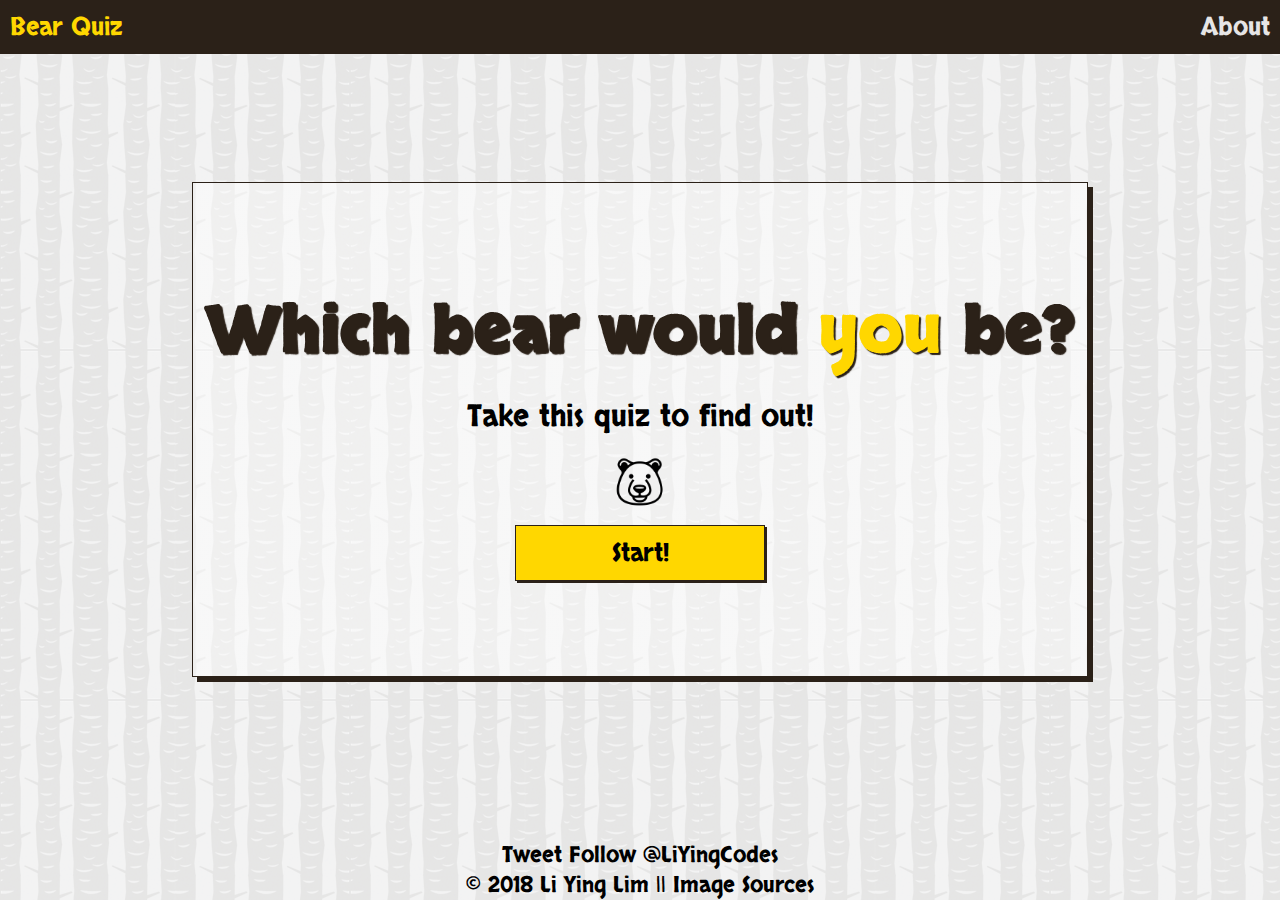
<file: index.html>
<!DOCTYPE html>
    <html lang="en">
    <head>
        <meta charset="UTF-8">
        <meta name="viewport" content="width=device-width, initial-scale=1.0">
        <meta http-equiv="X-UA-Compatible" content="ie=edge">
        <title>Bear Quiz</title>
        <link rel="stylesheet" href="styles/style.css">
        <link rel="stylesheet" href="styles/animate.css">
        <link href="https://fonts.googleapis.com/css?family=Amatic+SC|Caveat|Skranji" rel="stylesheet">
        
    </head>
    <body>
        <header>
            <nav>
                <div class="wrapper">
                    <a href="index.html" class="logo">Bear Quiz</a>
                    <a href="#" class="about">About</a>
                    <a href="#" class="accent close">Close [X]</a>
                </div>
            </nav>
            <div class="dropdown">
                
                <p>Welcome to my first <span class="accent">Javascript</span> project! </p> 
                <p>I had so much fun building this using <span class="accent">jQuery</span>, <span class="accent">HTML</span> and <span class="accent">CSS</span>! </p>
                <p>I hope you enjoy my quiz! </p>
            </div>
        </header>   
        
        <main class="main wrapper">
            <div class="cover-page">
                <div>
                    <h1>Which bear would<span class="accent"> you</span> be?</h1>
                </div>
                <p>Take this quiz to find out!</p>
                <a href="#" class="start-button"><img src="assets/bear-icon.png" class="animated wobble infinite"></a>
                <a href="#" class="start-button button">Start!</a>
            </div>
            <form action="" class="form hidden">
                <div class="idealSnack">
                    <p>1. Your ideal munchies are...</p>
                    <input type="radio" id="sweet" value="sweet" name="idealSnack">
                    <label for="sweet">Sweet</label>
                    <input type="radio" id="savoury" value="savoury" name="idealSnack">
                    <label for="savoury">Savoury</label>
                </div>
                <div class="importantItem">
                    <p>2. Stranded alone, what is more important?</p>
                    <input type="radio" id="snack" value="snack" name="importantItem">
                    <label for="snack">Fav snack</label>
            
                    <input type="radio" id="knife" value="knife" name="importantItem">
                    <label for="knife">Knife</label>
                </div>
                <div class="activeTime">
                    <p>3. 7am and a glorious sunny day, do you feel...</p>
                    <input type="radio" id="night" value="night" name="activeTime">
                    <label for="night">Grumpy</label>
            
                    <input type="radio" id="day" value="day" name="activeTime">
                    <label for="day"> Fired up!</label>
                </div>
                    <input type="submit" value="Tell me!" class="button">
                    <audio src="assets/lion-purr2.wav" id="sound"></audio>

            </form>
            <div class="result hidden">
                <!-- results go here -->
            </div>  
        </main>
        <section>
            <div class="sources">
                <p>All images of bears were taken from these websites respectively:</p>
                <ul>
                    <li>
                        <a href="http://www.biologicaldiversity.org/species/mammals/grizzly_bear/" target="_blank">Sleepy Bear</a>
                    </li>
                    <li>
                        <a href="https://www.theglobeandmail.com/news/national/grizzly-sightings-in-polar-bear-territory-inspire-talk-of-ultimate-ursine-fight/article1210013/"
                            target="_blank">Hungry Bear</a>
                    </li>
                    <li>
                        <a href="https://www.amazon.com/Bears-Grumpy-Vynil-Sticker-Decal/dp/B00DSD5UUQ" target="_blank">Grumpy Bear</a>
                    </li>
                    <li>
                        <a href="https://samsapothecary.com/product/cbd-gummy-bears/" target="_blank">Gummy Bear</a>
                    </li>
                    <li>
                        <a href="https://starsunfolded.com/bear-grylls/" target="_blank">Bear Grylls</a>
                    </li>
                    <li>
                        <a href="http://www.dailymail.co.uk/news/article-5425757/Youngsters-pose-grizzly-bear-forest-Moscow.html" target="_blank">Teddy Bear</a>
                    </li>
                    <li>
                        <a href="https://d302e0npexowb4.cloudfront.net/wp-content/uploads/2017/10/13095719/paddington-bear-with-sandwiches-on-head-for-europa-park-1.jpg"
                            target="_blank">Paddington Bear</a>
                    </li>
                    <li>
                        <a href="https://static.boredpanda.com/blog/wp-content/uploads/2016/09/mother-bear-cubs-animal-parenting-48-57e3cb3b33c8d__880.jpg"
                            target="_blank">Lazyyy Bear</a>
                    </li>
                    <li>
                        <a href="https://vignette.wikia.nocookie.net/p__/images/0/05/220px-Winniethepooh.png/revision/latest?cb=20160321002219&path-prefix=protagonist"
                            target="_blank">Pooh Bear</a>
                    </li>
                </ul>
                <p>
                    Background pattern from
                    <a href="https://www.toptal.com/designers/subtlepatterns/?s=tree+bark" target="_blank">here</a>.
                </p>
                <p>Bear SVG created by Icons Producer from
                    <a href="https://thenounproject.com/" target="_blank">Noun Project</a>.</p>
            </div>
        </section>

        <footer>
            <div class="wrapper">
                <div>
                    <a href="https://twitter.com/share?ref_src=twsrc%5Etfw" class="twitter-share-button" data-text="I just found out who I would be(ar)! Try it at liyinglim.com/bear-quiz and let me know what kind of bear are you!"
                            data-via="LiYingCodes" data-hashtags="cohort18" data-show-count="false" data-size="large">Tweet</a>
                    <a href="https://twitter.com/LiYingCodes" class="twitter-follow-button" data-show-count="false" data-size="large">Follow @LiYingCodes</a>
                </div>
                <div>
                        &copy; 2018 Li Ying Lim ||
                        <a href="#" class="sources-link">Image Sources</a>
                        <a href="index.html" class="sources-link-back">Return to Quiz</a>

                </div>
            </div>
        </footer>
            
        <script async src="https://platform.twitter.com/widgets.js" charset="utf-8"></script>
        <script src="https://ajax.googleapis.com/ajax/libs/jquery/3.3.1/jquery.min.js"></script>
        <script src="scripts/script.js"></script>
    </body>
    </html>
</file>
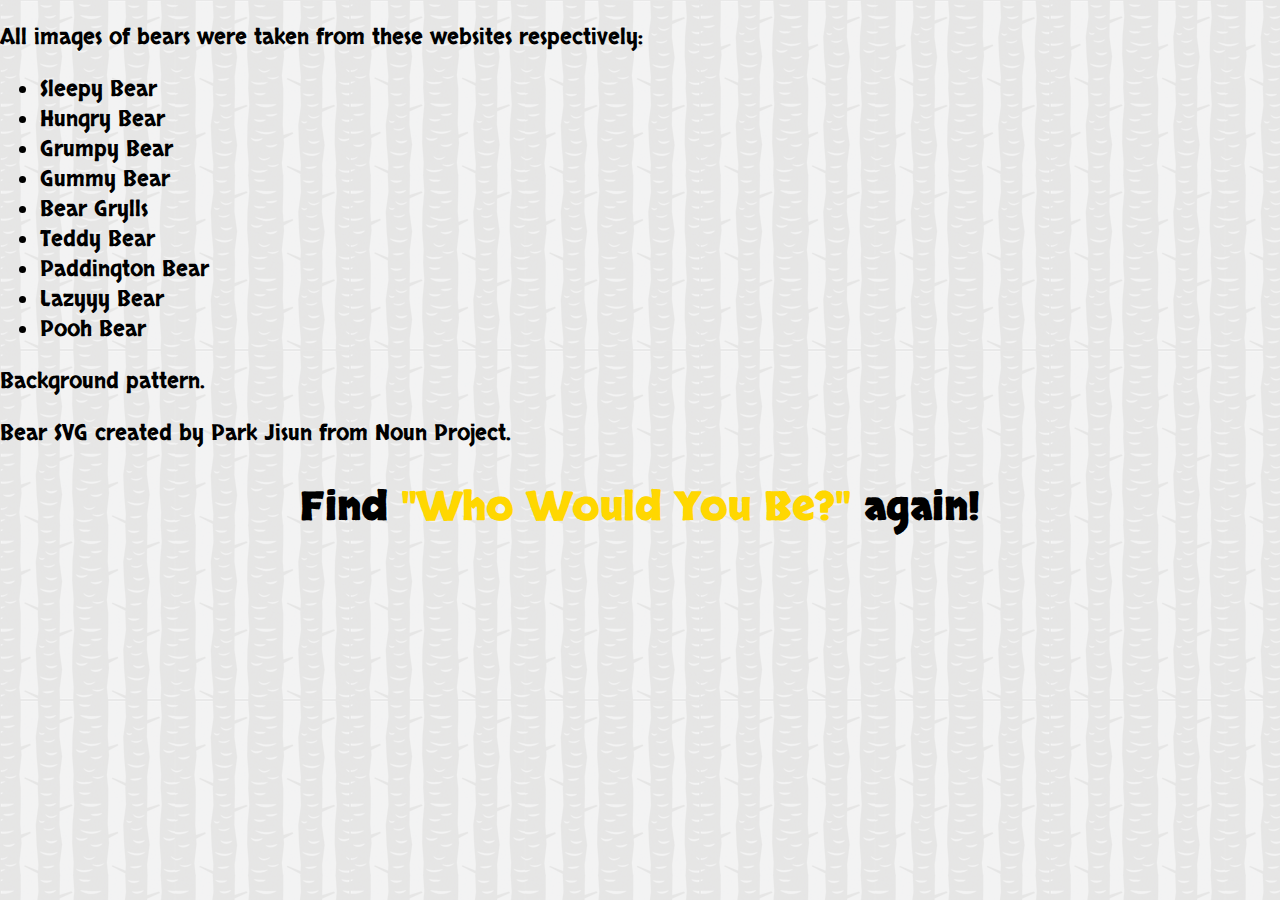
<file: bear-source.html>
<!DOCTYPE html>
<html lang="en">
<head>
    <meta charset="UTF-8">
    <meta name="viewport" content="width=device-width, initial-scale=1.0">
    <meta http-equiv="X-UA-Compatible" content="ie=edge">
    <title>Image Sources</title>
    <link rel="stylesheet" href="styles/style.css">
    <link rel="stylesheet" href="styles/animate.css">
    <link href="https://fonts.googleapis.com/css?family=Amatic+SC|Caveat|Skranji" rel="stylesheet">
</head>
<body>
    <div class="wrapper">
        <p>All images of bears were taken from these websites respectively:</p>
        <ul>
            <li><a href="http://www.biologicaldiversity.org/species/mammals/grizzly_bear/">Sleepy Bear</a></li>
            <li><a href="https://www.theglobeandmail.com/news/national/grizzly-sightings-in-polar-bear-territory-inspire-talk-of-ultimate-ursine-fight/article1210013/">Hungry Bear</a></li>
            <li><a href="https://www.amazon.com/Bears-Grumpy-Vynil-Sticker-Decal/dp/B00DSD5UUQ">Grumpy Bear</a></li>
            <li><a href="https://samsapothecary.com/product/cbd-gummy-bears/">Gummy Bear</a></li>
            <li><a href="https://starsunfolded.com/bear-grylls/">Bear Grylls</a></li>
            <li><a href="http://www.dailymail.co.uk/news/article-5425757/Youngsters-pose-grizzly-bear-forest-Moscow.html">Teddy Bear</a></li>
            <li><a href="https://d302e0npexowb4.cloudfront.net/wp-content/uploads/2017/10/13095719/paddington-bear-with-sandwiches-on-head-for-europa-park-1.jpg">Paddington Bear</a></li>
            <li><a href="https://static.boredpanda.com/blog/wp-content/uploads/2016/09/mother-bear-cubs-animal-parenting-48-57e3cb3b33c8d__880.jpg">Lazyyy Bear</a></li>
            <li><a href="https://vignette.wikia.nocookie.net/p__/images/0/05/220px-Winniethepooh.png/revision/latest?cb=20160321002219&path-prefix=protagonist">Pooh Bear</a></li>
        </ul>
        <p><a href="https://www.toptal.com/designers/subtlepatterns/?s=tree+bark">Background pattern</a>.
        </p>
        <p>Bear SVG created by Park Jisun from <a href="https://thenounproject.com/">Noun Project</a>.</p>
        <h2 class="animated bounce">Find <a href="index.html" class="accent">"Who Would You Be?"</a> again!</h2>
        </div>
    </div>
</body>
</html>
</file>
<file: styles/style.css>
article, aside, details, figcaption, figure, footer, header, hgroup, nav, section, summary {
  display: block; }

audio, canvas, video {
  display: inline-block; }

audio:not([controls]) {
  display: none;
  height: 0; }

[hidden] {
  display: none; }

html {
  font-family: sans-serif;
  -webkit-text-size-adjust: 100%;
  -ms-text-size-adjust: 100%; }

a:focus {
  outline: thin dotted; }

a:active, a:hover {
  outline: 0; }

h1 {
  font-size: 2em; }

abbr[title] {
  border-bottom: 1px dotted; }

b, strong {
  font-weight: 700; }

dfn {
  font-style: italic; }

mark {
  background: #ff0;
  color: #000; }

code, kbd, pre, samp {
  font-family: monospace, serif;
  font-size: 1em; }

pre {
  white-space: pre-wrap;
  word-wrap: break-word; }

q {
  quotes: \201C \201D \2018 \2019; }

small {
  font-size: 80%; }

sub, sup {
  font-size: 75%;
  line-height: 0;
  position: relative;
  vertical-align: baseline; }

sup {
  top: -.5em; }

sub {
  bottom: -.25em; }

img {
  border: 0; }

svg:not(:root) {
  overflow: hidden; }

fieldset {
  border: 1px solid silver;
  margin: 0 2px;
  padding: .35em .625em .75em; }

button, input, select, textarea {
  font-family: inherit;
  font-size: 100%;
  margin: 0; }

button, input {
  line-height: normal; }

button, html input[type=button], input[type=reset], input[type=submit] {
  -webkit-appearance: button;
  cursor: pointer; }

button[disabled], input[disabled] {
  cursor: default; }

input[type=checkbox], input[type=radio] {
  -webkit-box-sizing: border-box;
  box-sizing: border-box;
  padding: 0; }

input[type=search] {
  -webkit-appearance: textfield;
  -moz-box-sizing: content-box;
  -webkit-box-sizing: content-box;
  box-sizing: content-box; }

input[type=search]::-webkit-search-cancel-button, input[type=search]::-webkit-search-decoration {
  -webkit-appearance: none; }

textarea {
  overflow: auto;
  vertical-align: top; }

table {
  border-collapse: collapse;
  border-spacing: 0; }

body, figure {
  margin: 0; }

legend, button::-moz-focus-inner, input::-moz-focus-inner {
  border: 0;
  padding: 0; }

.clearfix:after {
  visibility: hidden;
  display: block;
  font-size: 0;
  content: '';
  clear: both;
  height: 0; }

* {
  -moz-box-sizing: border-box;
  -webkit-box-sizing: border-box;
  box-sizing: border-box; }

h1 {
  font-size: 65px;
  /* fall back px value */
  font-size: 6.5rem;
  text-shadow: 2px 2px 1px #2B2118;
  text-align: center;
  color: #2B2118; }
  @media (max-width: 1200px) {
    h1 {
      font-size: 60px;
      /* fall back px value */
      font-size: 6rem; } }
  @media (max-width: 500px) {
    h1 {
      font-size: 55px;
      /* fall back px value */
      font-size: 5.5rem; } }
  @media (max-width: 320px) {
    h1 {
      font-size: 45px;
      /* fall back px value */
      font-size: 4.5rem; } }
  @media (max-height: 420px) and (orientation: landscape), (max-height: 740px) and (orientation: portrait) {
    h1 {
      font-size: 38px;
      /* fall back px value */
      font-size: 3.8rem; } }
  @media (max-height: 320px) and (max-width: 533px) and (orientation: landscape) {
    h1 {
      font-size: 36px;
      /* fall back px value */
      font-size: 3.6rem; } }

h2 {
  font-size: 40px;
  /* fall back px value */
  font-size: 4rem;
  text-align: center; }
  @media (max-width: 320px) {
    h2 {
      font-size: 30px;
      /* fall back px value */
      font-size: 3rem; } }
  @media (max-height: 420px) and (orientation: landscape), (max-height: 740px) and (orientation: portrait) {
    h2 {
      font-size: 24px;
      /* fall back px value */
      font-size: 2.4rem; } }
  @media (max-height: 320px) and (max-width: 533px) and (orientation: landscape) {
    h2 {
      font-size: 20px;
      /* fall back px value */
      font-size: 2rem; } }

body {
  font-size: 22px;
  /* fall back px value */
  font-size: 2.2rem; }
  @media (max-width: 1100px) {
    body {
      font-size: 18px;
      /* fall back px value */
      font-size: 1.8rem; } }
  @media (max-width: 800px) {
    body {
      font-size: 16px;
      /* fall back px value */
      font-size: 1.6rem; } }

nav {
  color: #e6e5e5;
  font-size: 25px;
  /* fall back px value */
  font-size: 2.5rem; }

a {
  color: inherit;
  text-decoration: none; }
  a:hover, a:focus {
    color: gold; }

.cover-page p {
  font-size: 30px;
  /* fall back px value */
  font-size: 3rem; }
  @media (max-width: 800px) {
    .cover-page p {
      font-size: 20px;
      /* fall back px value */
      font-size: 2rem; } }
  @media (max-height: 420px) and (orientation: landscape), (max-height: 740px) and (orientation: portrait) {
    .cover-page p {
      font-size: 20px;
      /* fall back px value */
      font-size: 2rem; } }
  @media (max-height: 320px) and (max-width: 533px) and (orientation: landscape) {
    .cover-page p {
      font-size: 20px;
      /* fall back px value */
      font-size: 2rem; } }
  @media (max-width: 390px) {
    .cover-page p {
      text-align: center; } }

.button {
  font-size: 25px;
  /* fall back px value */
  font-size: 2.5rem;
  color: inherit;
  text-decoration: none;
  border: 1px solid #2B2118;
  padding: 10px 25px; }
  .button:hover, .button:focus {
    background: gold;
    color: inherit; }
  @media (max-width: 1050px) {
    .button {
      font-size: 22px;
      /* fall back px value */
      font-size: 2.2rem; } }
  @media (max-width: 600px) {
    .button {
      font-size: 18px;
      /* fall back px value */
      font-size: 1.8rem; } }

html {
  font-size: 62.5%;
  font-family: 'Skranji', cursive;
  background: url("../assets/tree_bark.png"); }

nav {
  background: #2B2118;
  margin: 0;
  position: relative; }
  nav .wrapper {
    display: -webkit-box;
    display: -ms-flexbox;
    display: flex;
    -webkit-box-align: center;
    -ms-flex-align: center;
    align-items: center; }
    nav .wrapper .logo {
      width: 50%;
      margin: 0;
      padding: 10px; }
    nav .wrapper .about {
      width: 50%;
      display: -webkit-box;
      display: -ms-flexbox;
      display: flex;
      -webkit-box-pack: end;
      -ms-flex-pack: end;
      justify-content: flex-end;
      padding: 10px; }

.hidden {
  display: none; }

.dropdown {
  display: none;
  background: -webkit-gradient(linear, left top, left bottom, from(rgba(43, 33, 24, 0.8)));
  background: -webkit-linear-gradient(rgba(43, 33, 24, 0.8));
  background: -o-linear-gradient(rgba(43, 33, 24, 0.8));
  background: linear-gradient(rgba(43, 33, 24, 0.8));
  color: #e6e5e5;
  margin: 0;
  padding: 0;
  width: 50%;
  padding: 10px;
  position: absolute;
  right: 0;
  top: 5%; }
  @media (max-height: 667px) and (orientation: portrait) {
    .dropdown {
      top: 6%; } }
  @media (max-height: 568px) and (orientation: portrait) {
    .dropdown {
      top: 7%; } }
  @media (max-height: 600px) and (orientation: landscape) {
    .dropdown {
      top: 9%; } }
  @media (max-height: 384px) and (orientation: landscape) {
    .dropdown {
      top: 12%; } }
  .dropdown p {
    margin: 0;
    padding: 0 10px; }
  @media (max-width: 1100px) {
    .dropdown {
      width: 100%;
      background: -webkit-gradient(linear, left top, left bottom, from(rgba(43, 33, 24, 0.8)));
      background: -webkit-linear-gradient(rgba(43, 33, 24, 0.8));
      background: -o-linear-gradient(rgba(43, 33, 24, 0.8));
      background: linear-gradient(rgba(43, 33, 24, 0.8)); } }

.close {
  display: none;
  position: absolute;
  top: 0;
  right: 0;
  padding: 10px; }
  .close:hover {
    color: #e6e5e5; }

.sources {
  display: none;
  width: 100%;
  background: -webkit-gradient(linear, left top, left bottom, from(rgba(43, 33, 24, 0.8)));
  background: -webkit-linear-gradient(rgba(43, 33, 24, 0.8));
  background: -o-linear-gradient(rgba(43, 33, 24, 0.8));
  background: linear-gradient(rgba(43, 33, 24, 0.8));
  height: 100vh; }
  .sources p {
    margin: 0; }

.sources-link-back {
  display: none; }

.accent {
  color: gold; }

.wrapper {
  max-width: 1600px;
  margin: 0 auto; }

.main {
  width: 60%;
  margin: 0 auto;
  margin-top: 10%;
  display: -webkit-box;
  display: -ms-flexbox;
  display: flex;
  -webkit-box-pack: center;
  -ms-flex-pack: center;
  justify-content: center;
  text-align: center;
  background: -webkit-gradient(linear, left top, left bottom, from(rgba(255, 255, 255, 0.4)));
  background: -webkit-linear-gradient(rgba(255, 255, 255, 0.4));
  background: -o-linear-gradient(rgba(255, 255, 255, 0.4));
  background: linear-gradient(rgba(255, 255, 255, 0.4));
  border: 1px solid #2B2118;
  height: 55vh;
  -webkit-box-shadow: 5px 5px 0 #2B2118;
  box-shadow: 5px 5px 0 #2B2118; }
  @media (max-width: 1600px) {
    .main {
      width: 70%; } }
  @media (max-width: 1200px) {
    .main {
      width: 85%; } }
  @media (max-width: 890px) {
    .main {
      height: 75vh; } }
  @media (max-width: 550px) {
    .main {
      height: 80vh; } }
  @media (max-width: 600px) {
    .main {
      height: 90vh; } }

.cover-page {
  width: 100%;
  display: -webkit-box;
  display: -ms-flexbox;
  display: flex;
  -webkit-box-orient: vertical;
  -webkit-box-direction: normal;
  -ms-flex-direction: column;
  flex-direction: column;
  -webkit-box-pack: center;
  -ms-flex-pack: center;
  justify-content: center;
  -webkit-box-align: center;
  -ms-flex-align: center;
  align-items: center; }
  .cover-page h1, .cover-page p, .cover-page img {
    margin: 10px auto; }
  @media (max-height: 320px) and (max-width: 533px) and (orientation: landscape) {
    .cover-page img {
      width: 70%;
      margin: 0; } }

.button, input[type="submit"] {
  width: 250px;
  display: inline-block;
  -webkit-box-shadow: 2px 2px 0 #2B2118;
  box-shadow: 2px 2px 0 #2B2118;
  text-align: center;
  background: gold; }
  .button:hover, input[type="submit"]:hover {
    background: #2B2118;
    color: gold;
    -webkit-box-shadow: 2px 2px 0 gold;
    box-shadow: 2px 2px 0 gold; }
  @media (max-width: 1050px) {
    .button, input[type="submit"] {
      width: 200px; } }
  @media (max-width: 390px) {
    .button, input[type="submit"] {
      width: 150px; } }

.form {
  display: -webkit-box;
  display: -ms-flexbox;
  display: flex;
  -webkit-box-orient: vertical;
  -webkit-box-direction: normal;
  -ms-flex-direction: column;
  flex-direction: column;
  -webkit-box-pack: space-evenly;
  -ms-flex-pack: space-evenly;
  justify-content: space-evenly;
  -webkit-box-align: center;
  -ms-flex-align: center;
  align-items: center;
  width: 100%; }
  .form input[type=radio] {
    opacity: 0; }
  .form input:checked + label {
    background: gold;
    border: 1px solid #2B2118; }
  .form label {
    display: inline-block;
    background: #e6e5e5;
    border: 1px solid #2B2118;
    -webkit-box-shadow: 2px 2px 0 #2B2118;
    box-shadow: 2px 2px 0 #2B2118;
    padding: 5px 25px;
    width: 200px; }
  .form input:focus + label,
  .form label:hover {
    background: gold; }
  .form input[type=submit] {
    margin: 0 auto; }

.result img {
  -o-object-fit: contain;
  object-fit: contain;
  width: 100%;
  height: 50%; }

.result h1, .result img, .result .button {
  margin: 15px auto; }

@media (max-width: 1200px) {
  .result {
    margin: 5px auto; } }

footer .wrapper {
  text-align: center;
  position: absolute;
  left: 0;
  right: 0;
  bottom: 0; }
  @media (max-height: 420px) and (orientation: landscape), (max-height: 740px) and (orientation: portrait) {
    footer .wrapper {
      position: static;
      margin-top: 10px; } }
  @media (max-height: 320px) and (max-width: 533px) and (orientation: landscape) {
    footer .wrapper {
      position: static;
      margin-top: 25px; } }
</file>
